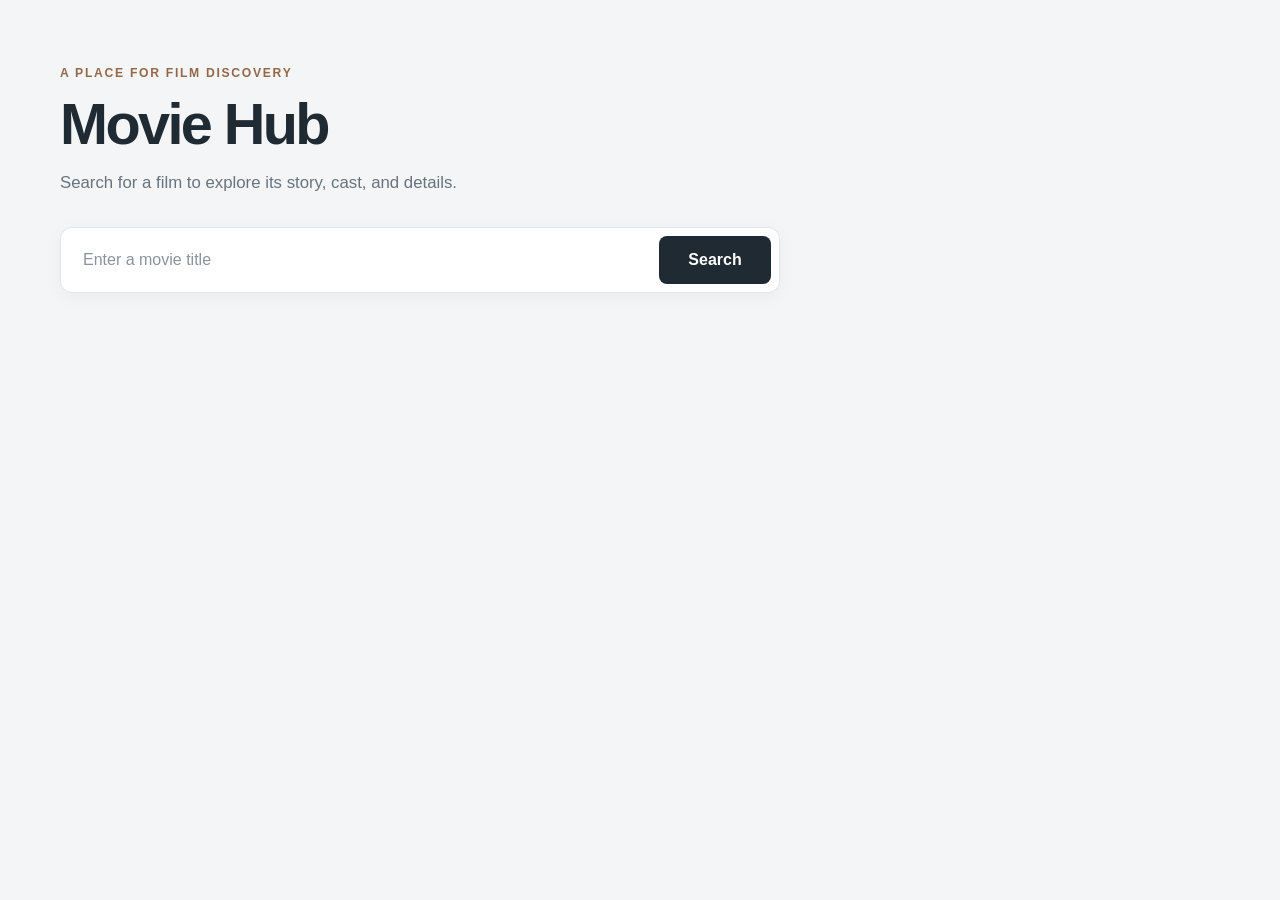
<file: index.html>
﻿<!DOCTYPE html>
<html lang="en">
<head>
    <meta charset="UTF-8">
    <meta name="viewport" content="width=device-width, initial-scale=1.0">
    <title>Movie Hub</title>
    <link rel="stylesheet" href="style.css">
</head>
<body>
    <main class="page-shell search-page">
        <header class="site-header">
            <p class="eyebrow">A place for film discovery</p>
            <h1>Movie Hub</h1>
            <p class="page-intro">Search for a film to explore its story, cast, and details.</p>
        </header>

        <form action="" id="form" class="search-form" role="search">
            <label class="sr-only" for="formInput">Search movies</label>
            <input type="search" id="formInput" name="movie" placeholder="Enter a movie title" autocomplete="off">
            <button type="submit">Search</button>
        </form>

        <section id="movies-list" class="movie-grid" aria-live="polite" aria-label="Search results"></section>
    </main>

    <script src="movie-hub.js"></script>
</body>
</html>
</file>
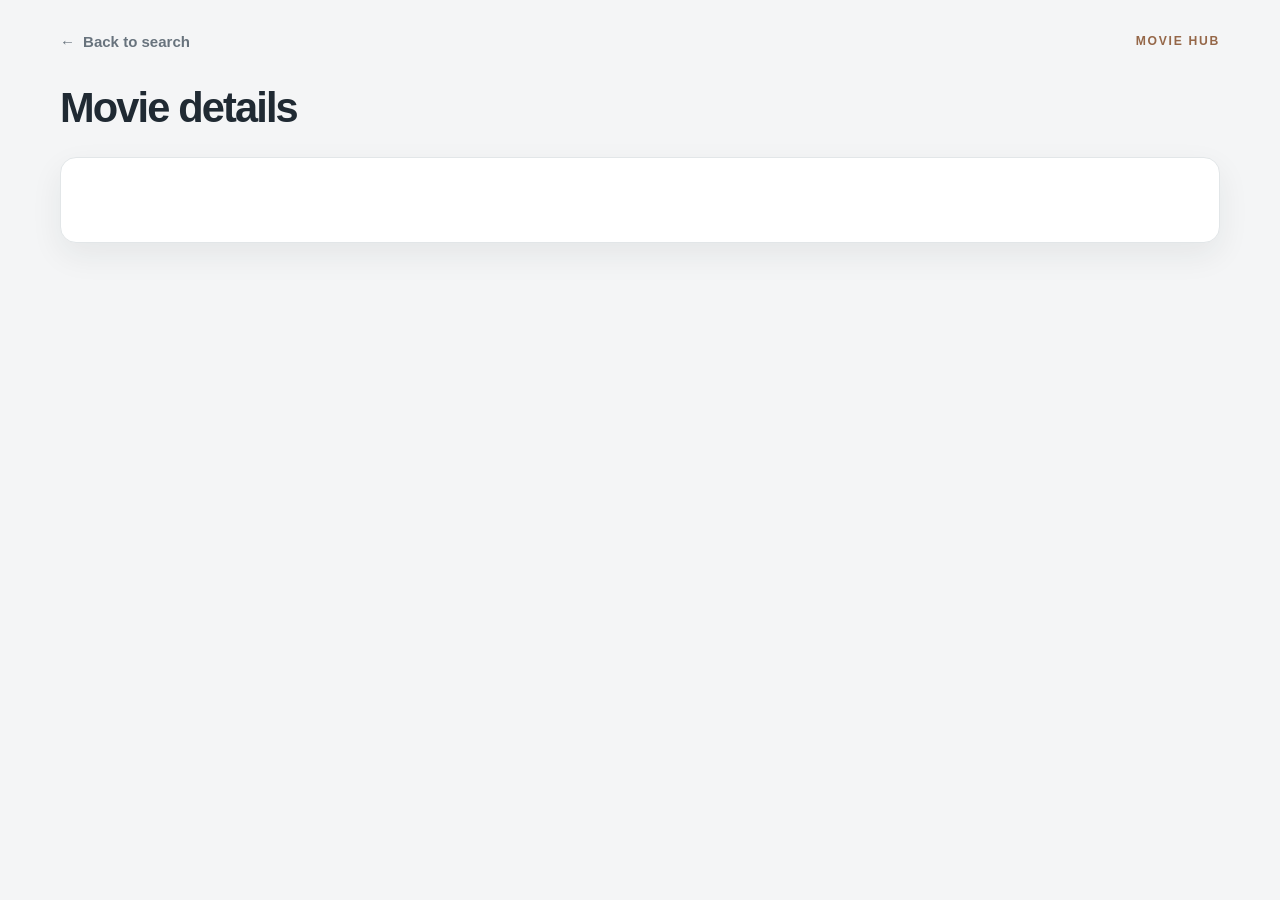
<file: movie-detail.html>
﻿<!DOCTYPE html>
<html lang="en">
<head>
    <meta charset="UTF-8">
    <meta name="viewport" content="width=device-width, initial-scale=1.0">
    <title>Movie Details | Movie Hub</title>
    <link rel="stylesheet" href="style.css">
</head>
<body>
    <main class="page-shell detail-page">
        <header class="detail-header">
            <a class="back-link" href="Movie-search.html">Back to search</a>
            <p class="eyebrow">Movie Hub</p>
        </header>

        <h1 class="page-title">Movie details</h1>
        <section id="movie-details" aria-live="polite"></section>
    </main>

    <script src="movie-detail.js"></script>
</body>
</html>
</file>
<file: style.css>
﻿:root {
    color-scheme: light;
    --page: #f4f5f6;
    --surface: #ffffff;
    --surface-soft: #f8f8f7;
    --ink: #202a33;
    --muted: #68737d;
    --line: #e2e6e8;
    --accent: #956748;
    --accent-dark: #795137;
    --shadow: 0 12px 32px rgba(27, 38, 48, 0.07);
}

* {
    box-sizing: border-box;
}

body {
    margin: 0;
    min-height: 100vh;
    background: var(--page);
    color: var(--ink);
    font-family: Inter, "Segoe UI", Roboto, Arial, sans-serif;
    line-height: 1.6;
}

button,
input {
    font: inherit;
}

.page-shell {
    width: min(1160px, calc(100% - 40px));
    margin-inline: auto;
}

.search-page {
    padding-block: 64px 80px;
}

.site-header {
    margin-bottom: 30px;
}

.eyebrow {
    margin: 0 0 10px;
    color: var(--accent);
    font-size: 0.76rem;
    font-weight: 700;
    letter-spacing: 0.14em;
    text-transform: uppercase;
}

.site-header h1,
.page-title {
    margin: 0;
    color: var(--ink);
    font-size: clamp(2.35rem, 5vw, 3.6rem);
    font-weight: 700;
    letter-spacing: -0.045em;
    line-height: 1.08;
}

.page-intro {
    max-width: 560px;
    margin: 14px 0 0;
    color: var(--muted);
    font-size: 1.05rem;
}

.search-form {
    display: flex;
    width: min(720px, 100%);
    gap: 10px;
    padding: 8px;
    border: 1px solid var(--line);
    border-radius: 12px;
    background: var(--surface);
    box-shadow: 0 5px 18px rgba(27, 38, 48, 0.045);
    transition: border-color 160ms ease, box-shadow 160ms ease;
}

.search-form:focus-within {
    border-color: #b79a84;
    box-shadow: 0 0 0 3px rgba(149, 103, 72, 0.11);
}

.search-form input {
    min-width: 0;
    flex: 1;
    height: 48px;
    padding: 0 14px;
    border: 0;
    outline: 0;
    background: transparent;
    color: var(--ink);
}

.search-form input::placeholder {
    color: #8a949c;
}

.search-form button {
    min-width: 112px;
    padding: 0 22px;
    border: 0;
    border-radius: 8px;
    background: var(--ink);
    color: #fff;
    font-weight: 600;
    cursor: pointer;
    transition: background 160ms ease, transform 160ms ease;
}

.search-form button:hover {
    background: #34424d;
}

.search-form button:active {
    transform: translateY(1px);
}

.search-form button:focus-visible,
.back-link:focus-visible,
.movie-card:focus-visible {
    outline: 3px solid rgba(149, 103, 72, 0.35);
    outline-offset: 3px;
}

.sr-only {
    position: absolute;
    width: 1px;
    height: 1px;
    padding: 0;
    margin: -1px;
    overflow: hidden;
    clip: rect(0, 0, 0, 0);
    white-space: nowrap;
    border: 0;
}

.movie-grid {
    display: grid;
    grid-template-columns: repeat(auto-fill, minmax(190px, 1fr));
    align-items: start;
    gap: 22px;
    margin-top: 38px;
}

.movie-card {
    overflow: hidden;
    border: 1px solid var(--line);
    border-radius: 12px;
    background: var(--surface);
    box-shadow: 0 4px 14px rgba(27, 38, 48, 0.045);
    cursor: pointer;
    transition: transform 180ms ease, box-shadow 180ms ease, border-color 180ms ease;
}

.movie-card:hover {
    transform: translateY(-4px);
    border-color: #d1c4b9;
    box-shadow: var(--shadow);
}

.movie-card > div:first-child {
    overflow: hidden;
    background: #e8e8e6;
}

.movie-card img {
    display: block;
    width: 100%;
    aspect-ratio: 2 / 3;
    object-fit: cover;
    color: var(--muted);
    font-size: 0.9rem;
}

.movie-card > div:last-child {
    padding: 14px 15px 16px;
}

.movie-card p {
    margin: 0;
}

.movie-card p:first-child {
    display: -webkit-box;
    min-height: 3.1em;
    overflow: hidden;
    color: var(--ink);
    font-size: 0.98rem;
    font-weight: 650;
    line-height: 1.5;
    -webkit-box-orient: vertical;
    -webkit-line-clamp: 2;
}

.movie-card p:last-child {
    margin-top: 5px;
    color: var(--muted);
    font-size: 0.88rem;
}

.movie-grid > p {
    grid-column: 1 / -1;
    margin: 0;
    padding: 24px;
    border: 1px solid var(--line);
    border-radius: 10px;
    background: var(--surface);
    color: var(--muted);
}

.loader {
    width: 34px;
    height: 34px;
    grid-column: 1 / -1;
    margin: 12px auto;
    border: 3px solid #e0e3e5;
    border-top-color: var(--accent);
    border-radius: 50%;
    animation: spin 800ms linear infinite;
}

@keyframes spin {
    to {
        transform: rotate(360deg);
    }
}

.detail-page {
    padding-block: 30px 80px;
}

.detail-header {
    display: flex;
    align-items: center;
    justify-content: space-between;
    gap: 20px;
    margin-bottom: 32px;
}

.detail-header .eyebrow {
    margin: 0;
}

.back-link {
    color: var(--muted);
    font-size: 0.94rem;
    font-weight: 600;
    text-decoration: none;
}

.back-link::before {
    content: "←";
    margin-right: 8px;
}

.back-link:hover {
    color: var(--accent-dark);
}

.page-title {
    margin-bottom: 26px;
    font-size: clamp(1.8rem, 4vw, 2.6rem);
}

#movie-details {
    display: grid;
    grid-template-columns: minmax(220px, 340px) minmax(0, 1fr);
    align-items: start;
    gap: clamp(26px, 5vw, 54px);
    padding: clamp(20px, 4vw, 42px);
    border: 1px solid var(--line);
    border-radius: 16px;
    background: var(--surface);
    box-shadow: var(--shadow);
}

#movie-details > div:first-child {
    overflow: hidden;
    border-radius: 10px;
    background: #e8e8e6;
}

#movie-details > div:first-child img {
    display: block;
    width: 100%;
    aspect-ratio: 2 / 3;
    object-fit: cover;
    color: var(--muted);
}

#movie-details > div:nth-child(2) {
    min-width: 0;
}

#movie-details h2 {
    margin: 0 0 20px;
    color: var(--ink);
    font-size: clamp(1.8rem, 4vw, 2.7rem);
    font-weight: 700;
    letter-spacing: -0.035em;
    line-height: 1.15;
}

#movie-details > div:nth-child(2) > section:first-of-type {
    display: flex;
    flex-wrap: wrap;
    gap: 8px;
    margin-bottom: 24px;
}

#movie-details > div:nth-child(2) > section:first-of-type p {
    margin: 0;
    padding: 5px 10px;
    border: 1px solid var(--line);
    border-radius: 999px;
    background: var(--surface-soft);
    color: #47535d;
    font-size: 0.82rem;
    font-weight: 600;
}

#movie-details > div:nth-child(2) > div {
    margin-top: 20px;
    padding-top: 18px;
    border-top: 1px solid var(--line);
}

#movie-details > div:nth-child(2) > div > p {
    margin: 0;
}

#movie-details > div:nth-child(2) > div > p:first-child {
    margin-bottom: 6px;
    color: var(--ink);
    font-size: 0.78rem;
    font-weight: 700;
    letter-spacing: 0.09em;
    text-transform: uppercase;
}

#movie-details > div:nth-child(2) > div > p:nth-child(2) {
    color: var(--muted);
}

#movie-details > div:nth-child(2) > div:nth-of-type(2),
#movie-details > div:nth-child(2) > div:nth-of-type(4) {
    display: grid;
    grid-template-columns: repeat(2, minmax(0, 1fr));
    gap: 14px;
}

#movie-details > div:nth-child(2) > div:nth-of-type(2) section,
#movie-details > div:nth-child(2) > div:nth-of-type(4) section {
    min-width: 0;
}

#movie-details > div:nth-child(2) section p {
    margin: 0;
}

#movie-details > div:nth-child(2) > div:nth-of-type(2) section p:first-child,
#movie-details > div:nth-child(2) > div:nth-of-type(4) section p:first-child {
    margin-bottom: 4px;
    color: var(--muted);
    font-size: 0.78rem;
    font-weight: 700;
    letter-spacing: 0.06em;
    text-transform: uppercase;
}

#movie-details > div:nth-child(2) > div:nth-of-type(2) section p:last-child,
#movie-details > div:nth-child(2) > div:nth-of-type(4) section p:last-child {
    color: var(--ink);
}

@media (max-width: 700px) {
    .search-page {
        padding-block: 42px 60px;
    }

    .movie-grid {
        grid-template-columns: repeat(auto-fill, minmax(155px, 1fr));
        gap: 14px;
        margin-top: 28px;
    }

    #movie-details {
        grid-template-columns: minmax(0, 1fr);
        gap: 24px;
    }

    #movie-details > div:first-child {
        width: min(280px, 100%);
        margin-inline: auto;
    }

    .detail-header {
        margin-bottom: 26px;
    }
}

@media (max-width: 420px) {
    .page-shell {
        width: min(100% - 28px, 1160px);
    }

    .search-form {
        gap: 4px;
        padding: 6px;
    }

    .search-form input {
        padding-inline: 10px;
    }

    .search-form button {
        min-width: 88px;
        padding-inline: 14px;
    }

    #movie-details > div:nth-child(2) > div:nth-of-type(2),
    #movie-details > div:nth-child(2) > div:nth-of-type(4) {
        grid-template-columns: 1fr;
        gap: 12px;
    }
}

@media (prefers-reduced-motion: reduce) {
    *,
    *::before,
    *::after {
        scroll-behavior: auto !important;
        animation-duration: 0.01ms !important;
        animation-iteration-count: 1 !important;
        transition-duration: 0.01ms !important;
    }
}
</file>
